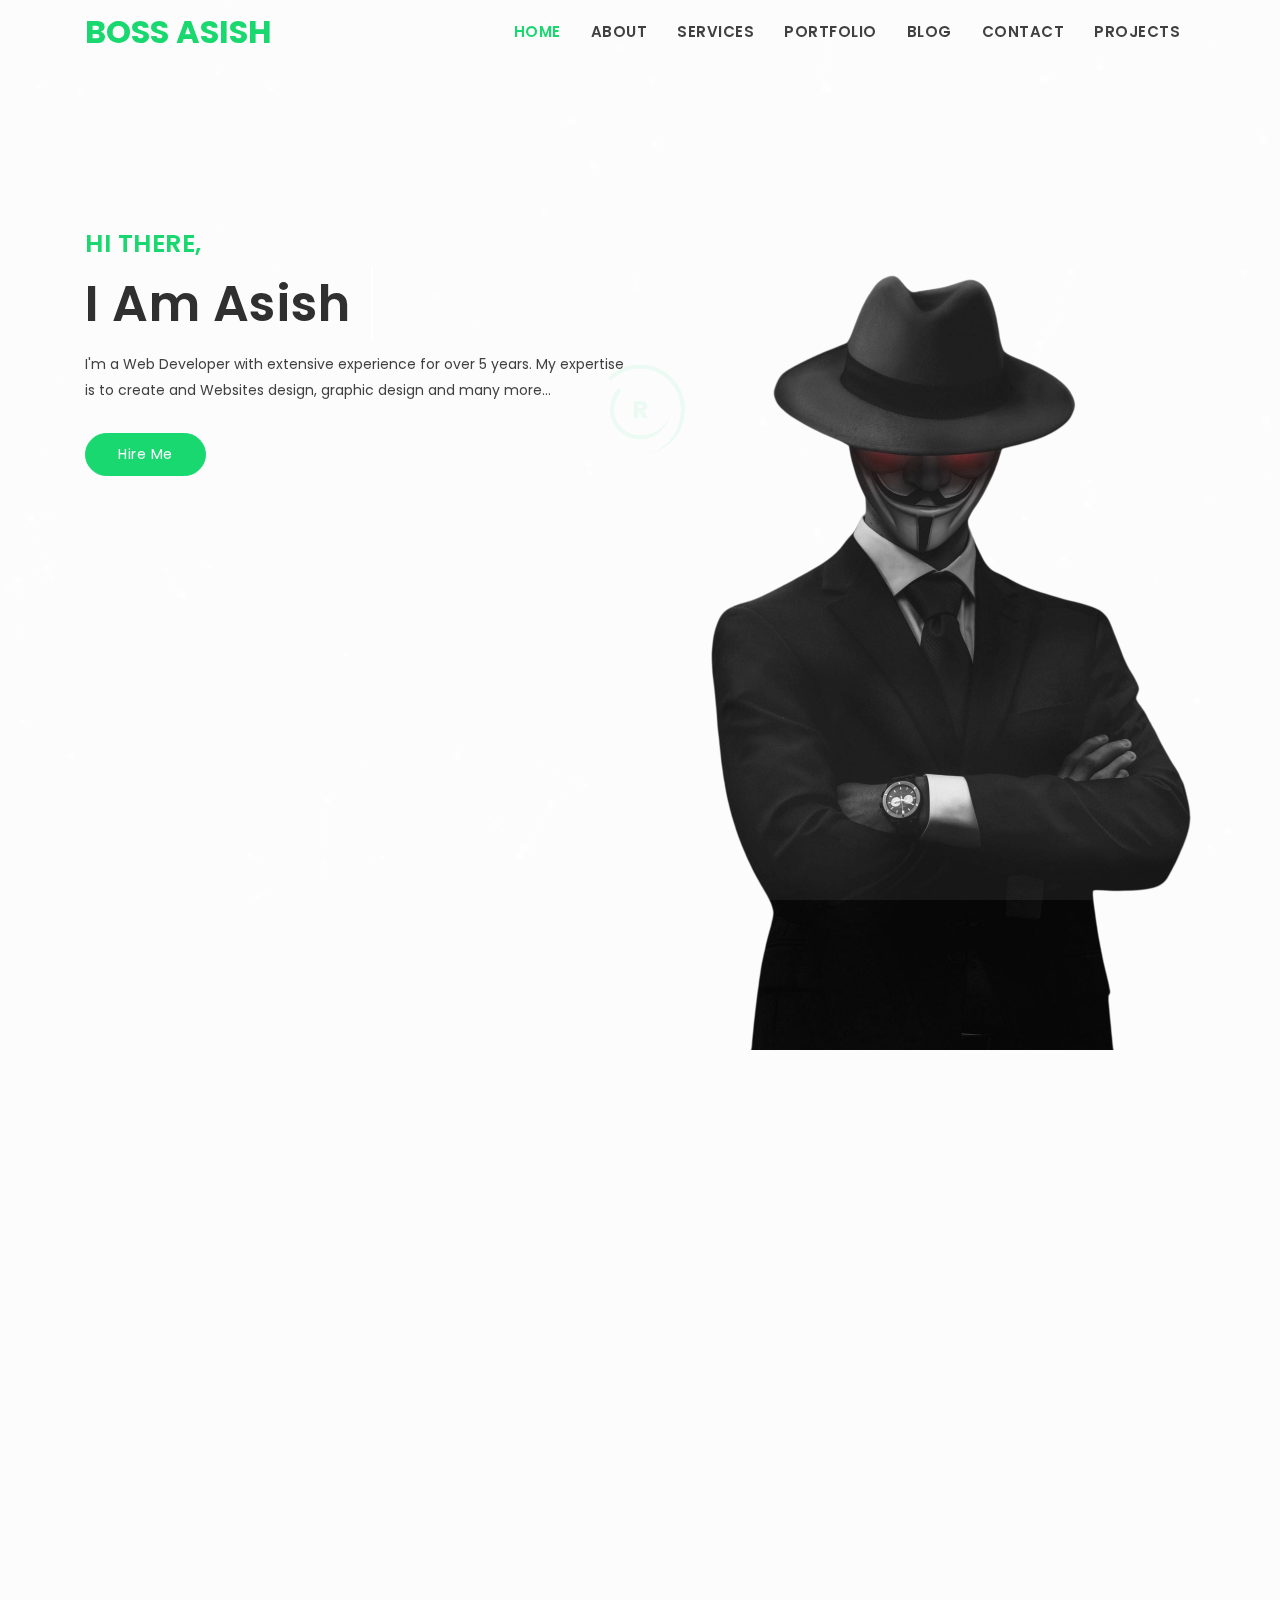
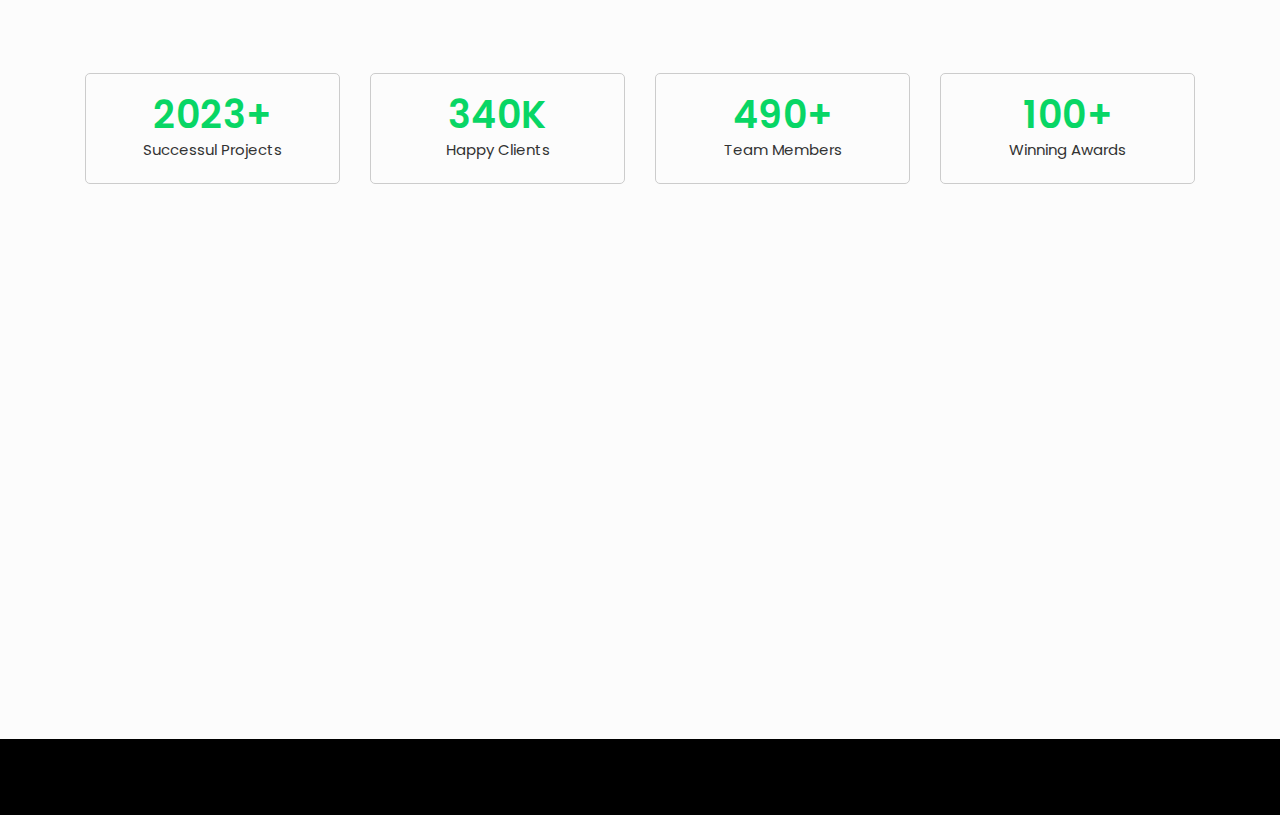
<file: website1/index.html>
<!DOCTYPE html>
<html lang="en">
	<head>
		<!-- Required meta tags -->
		<meta charset="utf-8">
		<meta name="viewport" content="width=device-width, initial-scale=1, shrink-to-fit=no">

		<title> Personal Portfolio </title>
		<link href="https://fonts.googleapis.com/css?family=Poppins:300i,400,400i,500,600,700,800" rel="stylesheet">
		<!-- Bootstrap CSS -->
		<link rel="stylesheet" type="text/css" href="assets/css/bootstrap.min.css" >	
		
		<!--Favicon for this site -->
		<link rel="icon" href="assets/img/favicon.jpg"/>		
		
		<!-- Fonts -->
		<link rel="stylesheet" type="text/css" href="assets/fonts/font-awesome.min.css">
		
		<!-- Icon -->
		<link rel="stylesheet" type="text/css" href="assets/fonts/simple-line-icons.css">
		
		<!-- Slicknav -->
		<link rel="stylesheet" type="text/css" href="assets/css/slicknav.css">
		
		<!-- Owl-carousel -->
		<link rel="stylesheet" type="text/css" href="assets/css/owl.carousel.min.css">
		<link rel="stylesheet" type="text/css" href="assets/css/owl.theme.default.min.css">
		
		<!-- Nivo Lightbox -->
		<link rel="stylesheet" type="text/css" href="assets/css/nivo-lightbox.css" >
		
		<!-- Text-animated -->
		<link rel="stylesheet" type="text/css" href="assets/css/animated-headline.css" >
		
		<!-- Normalize -->
		<link rel="stylesheet" type="text/css" href="assets/css/normalize.css">
		
		<!-- Animate -->
		<link rel="stylesheet" type="text/css" href="assets/css/animate.css">
		
		<!-- Main Style -->
		<link rel="stylesheet" type="text/css" href="assets/css/main.css">
		
		<!-- Responsive Style -->
		<link rel="stylesheet" type="text/css" href="assets/css/responsive.css">					
		<!-- HTML5 shim and Respond.js IE8 support of HTML5 elements and media queries -->
		<!-- WARNING: Respond.js doesn't work if you view the page via file:// -->
		<!--[if lt IE 9]>
		  <script src="https://oss.maxcdn.com/html5shiv/3.7.2/html5shiv.min.js"></script>
		  <script src="https://oss.maxcdn.com/respond/1.4.2/respond.min.js"></script>
		<![endif]-->
	</head>
  
	<body data-spy="scroll" data-offset="80">

		<!-- START PRELOADER -->
			<div class="preloader">
				<div class="loader">
					<div class="loader-outter"></div>
					<div class="loader-inner"></div>

					<span>R</span>
				</div>
			</div>
		<!-- END PRELOADER -->		
		
		<!-- START NAVBAR -->
			<nav class="navbar navbar-toggleable-sm fixed-top navbar-light bg-faded site-navigation">
				<div class="container">
					<a class="navbar-brand" href="index.html"><p>BOSS ASISH</p></a>          
				    <button class="navbar-toggler" type="button" data-toggle="collapse" data-target="#navbarCollapse" aria-controls="navbarCollapse" aria-expanded="false" aria-label="Toggle navigation">
						<span class="navbar-toggler-icon"></span>
				    </button>
				    <div class="collapse navbar-collapse justify-content-end" id="navbarCollapse">
						<ul class="navbar-nav">
						  <li class="nav-item"><a class="nav-link" href="#home">Home</a></li>
						  <li class="nav-item"><a class="nav-link" href="#about">About</a></li>
						  <li class="nav-item"><a class="nav-link" href="#services">Services</a></li>				
						  <li class="nav-item"><a class="nav-link" href="#portfolio">Portfolio</a></li>				  			
						  <li class="nav-item"><a class="nav-link" href="#blog">Blog</a></li>			
						  <li class="nav-item"><a class="nav-link" href="#contact">Contact</a></li>
						  <li class="nav-item"><a class="nav-link" href="#projects">Projects</a></li>
						</ul>
				    </div>
				</div>
			</nav>      
		<!-- END NAVBAR -->
		
		<!-- Hero Area Start -->
			<section id="home" class="gray_bg">
				<div id="particles-js"></div>
				<div class="container">
					<div class="row">
						<div class="col-lg-6 col-md-6">
							<div class="banner_content">
								<h3>Hi There,</h3>
								<h1 class="cd-headline clip">
									<span class="fw_600">I Am Asish</span>
									<span class="cd-words-wrapper">
										<b class="is-visible fw_600"></b>
										<b class="fw_600">Web Designer</b>
										<b class="fw_600">Web Developer</b>
										<b class="fw_600">Photographer</b>
									</span>
								</h1>
								<p>I'm a Web Developer with extensive experience for over 5 years. My expertise is to create and Websites design, graphic design and many more...</p>
								<a href="#" class="btn btn-secondary banner_btn">Hire Me</a>								
							</div>
						</div>
						<div class="col-lg-6 col-md-6">
							<div class="banner-images">
								<img src="assets/img/peakpx-removebg.png" alt=""/>
							</div>
						</div>
					</div>
				</div>
				
			</section>
		<!-- Hero Area End -->
		
		
	
		<!-- Services Section Start -->
			<section id="services" class="gray_bg services section-padding">
				<h2 class="section-title wow flipInX" data-wow-delay="0.4s">My <span>Services</span></h2>
				<div class="container">
					<div class="row">
						<!-- Services item -->
						<div class="col-lg-4 col-md-6 col-xs-12">
							<div class="services-item wow fadeInDown" data-wow-delay="0.3s">
								<div class="icon">
									<img src="assets/img/service/icon-responsive.svg" alt=""/>
								</div>
								<div class="services-content">
									<h3><a href="#">Web Design</a></h3>
									<p>Crafting visually appealing and user-friendly digital experiences tailored to your brand's needs.</p>
								</div>
							</div>
						</div>
					  <!-- Services item -->
						<div class="col-lg-4 col-md-6 col-xs-12">
							<div class="services-item wow fadeInDown" data-wow-delay="0.6s">
								<div class="icon">
									<img src="assets/img/service/icon-email.svg" alt=""/>
								</div>
								<div class="services-content">
									<h3><a href="#">Development</a></h3>
									<p>Building robust and scalable websites with cutting-edge technologies to enhance online presence.</p>
								</div>
							</div>
						</div>
						<!-- Services item -->
						<div class="col-lg-4 col-md-6 col-xs-12">
							<div class="services-item wow fadeInDown" data-wow-delay="0.9s">
								<div class="icon">
									<img src="assets/img/service/icon-lock.svg" alt=""/>
								</div>
								<div class="services-content">
									<h3><a href="#">Graphic Design</a></h3>
									<p>Transforming concepts into captivating visuals that communicate your message effectively.</p>
								</div>
							</div>
						</div>
						<!-- Services item -->
						<div class="col-lg-4 col-md-6 col-xs-12">
							<div class="services-item wow fadeInLeft" data-wow-delay="0.9s">
								<div class="icon">
									<img src="assets/img/service/icon-easy.svg" alt=""/>
								</div>
								<div class="services-content">
									<h3><a href="#">Responsive Design</a></h3>
									<p>Ensuring seamless user experience across all devices with adaptable and fluid website layouts.</p>
								</div>
							</div>
						</div>
						<!-- Services item -->
						<div class="col-lg-4 col-md-6 col-xs-12">
							<div class="services-item wow fadeInUp" data-wow-delay="0.9s">
								<div class="icon">
									<img src="assets/img/service/service-icon-bg.svg" alt=""/>
								</div>
								<div class="services-content">
									<h3><a href="#">Marketing</a></h3>
									<p> Implementing strategic digital marketing solutions to drive traffic, engagement, and conversions.</p>
								</div>
							</div>
						</div>
						<!-- Services item -->
						<div class="col-lg-4 col-md-6 col-xs-12">
							<div class="services-item wow fadeInRight" data-wow-delay="0.9s">
								<div class="icon">
									<img src="assets/img/service/icon-responsive.svg" alt=""/>
								</div>
								<div class="services-content">
									<h3><a href="#">Support</a></h3>
									<p>Providing reliable ongoing maintenance and support to keep your website running smoothly and securely.</p>
								</div>
							</div>
						</div>
					</div>
				</div>
			</section>
		<!-- Services Section End -->
		
<!-- START BLOG -->
<div id="blog" class="gray_bg blog-area section-padding">
	<h2 class="section-title wow flipInX" data-wow-delay="0.4s">My <span>Blog</span></h2>
	<div class="container">							
		<div class="row">
			<div class="col-lg-4 col-md-4 col-xs-12">
				<div class="single_blog wow fadeInLeft">
					<div class="blog-thumb">
						<div class="blog-image">
						   <a href="#"><img src="assets/img/b1.jpg" class="img-responsive" alt=""/></a>
						</div>
						<div class="blog-info">
							<a href="#"><h4>Latest Trend in Business</h4></a>
							<small><i class="fa fa-clock-o"></i>July 31, 2024</small>
							<span>| Design</span>											
							<p>"Crafting immersive digital experiences that amplify your brand's essence and resonate with your audience."</p>
							<a href="#" class="btn blog_btn btn-secondary">Read More</a>
						</div>
					</div>
				</div>
			</div>
			<div class="col-lg-4 col-md-4 col-xs-12">
				<div class="single_blog wow fadeInUp">
					<div class="blog-thumb">
						<div class="blog-image">
						   <a href="#"><img src="assets/img/b2.png" class="img-responsive" alt=""/></a>
						</div>
						<div class="blog-info">
							<a href="#"><h4>"Next-Gen Web Design"</h4></a>
							<small><i class="fa fa-clock-o"></i>July 31, 2024</small>
							<span>| Design</span>											
							<p>"Engineering robust digital solutions tailored to your specific needs, ensuring scalability and efficiency."</p>
							<a href="#" class="btn blog_btn btn-secondary">Read More</a>
						</div>
					</div>
				</div>
			</div>
			<div class="col-lg-4 col-md-4 col-xs-12">
				<div class="single_blog wow fadeInRight">
					<div class="blog-thumb">
						<div class="blog-image">
						   <a href="#"><img src="assets/img/b3.png" class="img-responsive" alt=""/></a>
						</div>
						<div class="blog-info">
							<a href="#"><h4>"Sleek Digital Experiences"</h4></a>
							<small><i class="fa fa-clock-o"></i>July 31, 2024</small>
							<span>| Design</span>											
							<p>"Transforming concepts into captivating visual stories that ignite curiosity and spark connections."</p>
							<a href="#" class="btn blog_btn btn-secondary">Read More</a>
						</div>
					</div>
				</div>
			</div>
		</div>
	</div><!--- END CONTAINER -->	
	<div class="container">							
		<div class="row">
			<div class="col-lg-4 col-md-4 col-xs-12">
				<div class="single_blog wow fadeInLeft">
					<div class="blog-thumb">
						<div class="blog-image">
						   <a href="#"><img src="assets/img/b4.png" class="img-responsive" alt=""/></a>
						</div>
						<div class="blog-info">
							<a href="#"><h4>"Responsive & Stylish Sites"</h4></a>
							<small><i class="fa fa-clock-o"></i>July 31, 2024</small>
							<span>| Design</span>											
							<p>"Crafting flexible and intuitive interfaces that seamlessly adapt to any screen size or device."</p>
							<a href="#" class="btn blog_btn btn-secondary">Read More</a>
						</div>
					</div>
				</div>
			</div>
			<div class="col-lg-4 col-md-4 col-xs-12">
				<div class="single_blog wow fadeInUp">
					<div class="blog-thumb">
						<div class="blog-image">
						   <a href="#"><img src="assets/img/b5.png" class="img-responsive" alt=""/></a>
						</div>
						<div class="blog-info">
							<a href="#"><h4>"User-Centric Design Approach"</h4></a>
							<small><i class="fa fa-clock-o"></i>July 31, 2024</small>
							<span>| Design</span>											
							<p>"Devising strategic digital campaigns to amplify your online presence and drive meaningful engagement."</p>
							<a href="#" class="btn blog_btn btn-secondary">Read More</a>
						</div>
					</div>
				</div>
			</div>
			<div class="col-lg-4 col-md-4 col-xs-12">
				<div class="single_blog wow fadeInRight">
					<div class="blog-thumb">
						<div class="blog-image">
						   <a href="#"><img src="assets/img/b6.jpg" class="img-responsive" alt=""/></a>
						</div>
						<div class="blog-info">
							<a href="#"><h4>"Innovative Web Aesthetics"</h4></a>
							<small><i class="fa fa-clock-o"></i>July 31, 2024</small>
							<span>| Design</span>											
							<p>"Offering dedicated assistance and proactive maintenance to safeguard your digital assets and ensure smooth operations."</p>
							<a href="#" class="btn blog_btn btn-secondary">Read More</a>
						</div>
					</div>
				</div>
			</div>
		</div>
	</div><!--- END CONTAINER -->	
</div>
<!-- END BLOG -->

		<!-- Funfacts Section Start -->
			<section class="gray_bg funfacts-area pb_80 ">
				<div class="container">
					<div class="row">
						<div class="col-lg-3 col-md-3">
							<div class="funfact">
								<i class="icofont-printer"></i>
								<h3><span class="counterUp">2023</span>+</h3>
								<p>Successul Projects</p>
							</div>
						</div>

						<div class="col-lg-3 col-md-3">
							<div class="funfact">
								<i class="icofont-users"></i>
								<h3><span class="counterUp">340</span>K</h3>
								<p>Happy Clients</p>
							</div>
						</div>

						<div class="col-lg-3 col-md-3">
							<div class="funfact">
								<i class="icofont-users-alt-5"></i>
								<h3><span class="counterUp">490</span>+</h3>
								<p>Team Members</p>
							</div>
						</div>

						<div class="col-lg-3 col-md-3">
							<div class="funfact">
								<i class="icofont-award"></i>
								<h3><span class="counterUp">100</span>+</h3>
								<p>Winning Awards</p>
							</div>
						</div>
					</div>
				</div>
			</section>
        <!-- Funfacts Section End -->
		
		
		
		<!-- Contact Section Start -->
			<section id="contact" class="gray_bg section-padding">      
				<div class="contact-form">
					<div class="container">
						<h2 class="section-title wow flipInX" data-wow-delay="0.4s">Contact <span>Us</span></h2>      
						<div class="row contact-form-area">   												
							<div class="col-md-6 col-lg-6 col-sm-12">
								<div class="contact_form wow fadeInLeft">
									<form action="contact.php" method="post" id="main_contact_form">
										<div class="contact_input_area">
											<div id="success_fail_info"></div>
											<div class="row">
												<!-- Form Group -->
												<div class="col-12">
													<div class="form-group">
														<input type="text" name="name" class="form-control" placeholder="Name" required="required">
													</div>
												</div>
												<!-- Form Group -->
												<div class="col-12 col-lg-6">
													<div class="form-group">
														<input type="email" name="email" class="form-control" placeholder="Email" required="required">
													</div>
												</div>
												<!-- Form Group -->
												<div class="col-12 col-lg-6">
													<div class="form-group">
														<input type="text" name="subject" class="form-control" placeholder="Subject" required="required">
													</div>
												</div>
												<!-- Form Group -->
												<div class="col-12">
													<div class="form-group">
														<textarea rows="6" name="message" class="form-control" placeholder="Your Message" required="required"></textarea>
													</div>
												</div>
												<!-- Button -->
												<div class="col-12 text-center">
													<button type="submit" value="Send message" name="submit" id="submitButton" class="btn btn-secondary ct_btn" title="Submit Your Message!">Send Message</button>
												</div>
											</div>
										</div>
									</form>
								</div>
							</div>
							<div class="col-md-6 col-lg-6 col-sm-12">
								<div class="footer-right-area wow fadeInRight">
									<h4>Contact Address</h4>
									<div class="footer-right-contact">
										<div class="single-contact">
											<div class="contact-icon">
											  <i class="fa fa-map-marker"></i>
											</div>
											<p>East London, England</p>
										</div>
										<div class="single-contact">
											<div class="contact-icon">
											  <i class="fa fa-envelope"></i>
											</div>
											<p><a href="#">@Example@gmail.com</a></p>
											<p><a href="#">@Example@gmail.com</a></p>
										</div>
										<div class="single-contact">
											<div class="contact-icon">
											  <i class="fa fa-phone"></i>
											</div>
											<p><a href="#">+ (00) 125 456 789</a></p>
											<p><a href="#">+ (00) 125 344 789</a></p>
										</div>
									</div>								
								</div>	
							</div>
						</div>
					</div>
				</div>   
			</section>
		<!-- Contact Section End -->

		<!-- Footer Section Start -->
			<footer class="footer-area">
				<div class="container">
					<div class="row">
						<div class="col-lg-12">
							<div class="footer-text text-center wow fadeInDown" data-wow-delay="0.3s">
								<p>Copyright © 2024 Boss Asish  | All Rights Reserved</p>
							</div>
						</div>
					</div>
				</div>
			</footer>
		<!-- Footer Section End -->

		<!-- Go to Top Link -->
		<a href="#" class="back-to-top">
			<i class="fa fa-arrow-up"></i>
		</a>

		<!-- jQuery first, then Popper.js, then Bootstrap JS -->
		<script src="assets/js/jquery-min.js"></script>
		<script src="assets/js/popper.min.js"></script>
		<script src="assets/js/bootstrap.min.js"></script>
		<script src="assets/js/modernizr-2.8.3.min.js"></script>
		<script src="assets/js/particles.min.js"></script>
		<script src="assets/js/app.js"></script>
		<script src="assets/js/jquery.nav.js"></script>
		<script src="assets/js/smooth-scroll.js"></script>
		<script src="assets/js/owl.carousel.min.js"></script>
		<script src="assets/js/jquery.mixitup.js"></script>
		<script src="assets/js/animated-headline.js"></script>
		<script src="assets/js/jquery.counterup.min.js"></script>
		<script src="assets/js/waypoints.min.js"></script>
		<script src="assets/js/wow.js"></script>
		<script src="assets/js/jquery.easing.min.js"></script>  
		<script src="assets/js/nivo-lightbox.js"></script>
		<script src="assets/js/form-contact.js"></script>
		<script src="assets/js/main.js"></script>
		
	</body>
</html>
</file>
<file: website1/assets/fonts/simple-line-icons.css>
@font-face {
	font-family: 'Simple-Line-Icons';
	src:url('../fonts/line-icons/Simple-Line-Icons.eot');
	src:url('../fonts/line-icons/Simple-Line-Icons.eot?#iefix') format('embedded-opentype'),
		url('../fonts/line-icons/Simple-Line-Icons.woff') format('woff'),
		url('../fonts/line-icons/Simple-Line-Icons.ttf') format('truetype'),
		url('../fonts/line-icons/Simple-Line-Icons.svg#Simple-Line-Icons') format('svg');
		font-weight: normal;
		font-style: normal;
}
/*
 Use the following CSS code if you want to have a class per icon.
 Instead of a list of all class selectors, you can use the generic [class*="icon-"] selector, but it's slower:
*/
.icon-user,
.icon-people,
.icon-user-female,
.icon-user-follow,
.icon-user-following,
.icon-user-unfollow,
.icon-login,
.icon-logout,
.icon-emotsmile,
.icon-phone,
.icon-call-end,
.icon-call-in,
.icon-call-out,
.icon-map,
.icon-location-pin,
.icon-direction,
.icon-directions,
.icon-compass,
.icon-layers,
.icon-menu,
.icon-list,
.icon-options-vertical,
.icon-options,
.icon-arrow-down,
.icon-arrow-left,
.icon-arrow-right,
.icon-arrow-up,
.icon-arrow-up-circle,
.icon-arrow-left-circle,
.icon-arrow-right-circle,
.icon-arrow-down-circle,
.icon-check,
.icon-clock,
.icon-plus,
.icon-minus,
.icon-close,
.icon-event,
.icon-exclamation,
.icon-organization,
.icon-trophy,
.icon-screen-smartphone,
.icon-screen-desktop,
.icon-plane,
.icon-notebook,
.icon-mustache,
.icon-mouse,
.icon-magnet,
.icon-energy,
.icon-disc,
.icon-cursor,
.icon-cursor-move,
.icon-crop,
.icon-chemistry,
.icon-speedometer,
.icon-shield,
.icon-screen-tablet,
.icon-magic-wand,
.icon-hourglass,
.icon-graduation,
.icon-ghost,
.icon-game-controller,
.icon-fire,
.icon-eyeglass,
.icon-envelope-open,
.icon-envelope-letter,
.icon-bell,
.icon-badge,
.icon-anchor,
.icon-wallet,
.icon-vector,
.icon-speech,
.icon-puzzle,
.icon-printer,
.icon-present,
.icon-playlist,
.icon-pin,
.icon-picture,
.icon-handbag,
.icon-globe-alt,
.icon-globe,
.icon-folder-alt,
.icon-folder,
.icon-film,
.icon-feed,
.icon-drop,
.icon-drawer,
.icon-docs,
.icon-doc,
.icon-diamond,
.icon-cup,
.icon-calculator,
.icon-bubbles,
.icon-briefcase,
.icon-book-open,
.icon-basket-loaded,
.icon-basket,
.icon-bag,
.icon-action-undo,
.icon-action-redo,
.icon-wrench,
.icon-umbrella,
.icon-trash,
.icon-tag,
.icon-support,
.icon-frame,
.icon-size-fullscreen,
.icon-size-actual,
.icon-shuffle,
.icon-share-alt,
.icon-share,
.icon-rocket,
.icon-question,
.icon-pie-chart,
.icon-pencil,
.icon-note,
.icon-loop,
.icon-home,
.icon-grid,
.icon-graph,
.icon-microphone,
.icon-music-tone-alt,
.icon-music-tone,
.icon-earphones-alt,
.icon-earphones,
.icon-equalizer,
.icon-like,
.icon-dislike,
.icon-control-start,
.icon-control-rewind,
.icon-control-play,
.icon-control-pause,
.icon-control-forward,
.icon-control-end,
.icon-volume-1,
.icon-volume-2,
.icon-volume-off,
.icon-calendar,
.icon-bulb,
.icon-chart,
.icon-ban,
.icon-bubble,
.icon-camrecorder,
.icon-camera,
.icon-cloud-download,
.icon-cloud-upload,
.icon-envelope,
.icon-eye,
.icon-flag,
.icon-heart,
.icon-info,
.icon-key,
.icon-link,
.icon-lock,
.icon-lock-open,
.icon-magnifier,
.icon-magnifier-add,
.icon-magnifier-remove,
.icon-paper-clip,
.icon-paper-plane,
.icon-power,
.icon-refresh,
.icon-reload,
.icon-settings,
.icon-star,
.icon-symbol-female,
.icon-symbol-male,
.icon-target,
.icon-credit-card,
.icon-paypal,
.icon-social-tumblr,
.icon-social-twitter,
.icon-social-facebook,
.icon-social-instagram,
.icon-social-linkedin,
.icon-social-pinterest,
.icon-social-github,
.icon-social-google,
.icon-social-reddit,
.icon-social-skype,
.icon-social-dribbble,
.icon-social-behance,
.icon-social-foursqare,
.icon-social-soundcloud,
.icon-social-spotify,
.icon-social-stumbleupon,
.icon-social-youtube,
.icon-social-dropbox,
.icon-social-vkontakte,
.icon-social-steam {
  font-family: 'simple-line-icons';
  speak: none;
  font-style: normal;
  font-weight: normal;
  font-variant: normal;
  text-transform: none;
  line-height: 1;
  /* Better Font Rendering =========== */
  -webkit-font-smoothing: antialiased;
  -moz-osx-font-smoothing: grayscale;
}
.icon-user:before {
  content: "\e005";
}
.icon-people:before {
  content: "\e001";
}
.icon-user-female:before {
  content: "\e000";
}
.icon-user-follow:before {
  content: "\e002";
}
.icon-user-following:before {
  content: "\e003";
}
.icon-user-unfollow:before {
  content: "\e004";
}
.icon-login:before {
  content: "\e066";
}
.icon-logout:before {
  content: "\e065";
}
.icon-emotsmile:before {
  content: "\e021";
}
.icon-phone:before {
  content: "\e600";
}
.icon-call-end:before {
  content: "\e048";
}
.icon-call-in:before {
  content: "\e047";
}
.icon-call-out:before {
  content: "\e046";
}
.icon-map:before {
  content: "\e033";
}
.icon-location-pin:before {
  content: "\e096";
}
.icon-direction:before {
  content: "\e042";
}
.icon-directions:before {
  content: "\e041";
}
.icon-compass:before {
  content: "\e045";
}
.icon-layers:before {
  content: "\e034";
}
.icon-menu:before {
  content: "\e601";
}
.icon-list:before {
  content: "\e067";
}
.icon-options-vertical:before {
  content: "\e602";
}
.icon-options:before {
  content: "\e603";
}
.icon-arrow-down:before {
  content: "\e604";
}
.icon-arrow-left:before {
  content: "\e605";
}
.icon-arrow-right:before {
  content: "\e606";
}
.icon-arrow-up:before {
  content: "\e607";
}
.icon-arrow-up-circle:before {
  content: "\e078";
}
.icon-arrow-left-circle:before {
  content: "\e07a";
}
.icon-arrow-right-circle:before {
  content: "\e079";
}
.icon-arrow-down-circle:before {
  content: "\e07b";
}
.icon-check:before {
  content: "\e080";
}
.icon-clock:before {
  content: "\e081";
}
.icon-plus:before {
  content: "\e095";
}
.icon-minus:before {
  content: "\e615";
}
.icon-close:before {
  content: "\e082";
}
.icon-event:before {
  content: "\e619";
}
.icon-exclamation:before {
  content: "\e617";
}
.icon-organization:before {
  content: "\e616";
}
.icon-trophy:before {
  content: "\e006";
}
.icon-screen-smartphone:before {
  content: "\e010";
}
.icon-screen-desktop:before {
  content: "\e011";
}
.icon-plane:before {
  content: "\e012";
}
.icon-notebook:before {
  content: "\e013";
}
.icon-mustache:before {
  content: "\e014";
}
.icon-mouse:before {
  content: "\e015";
}
.icon-magnet:before {
  content: "\e016";
}
.icon-energy:before {
  content: "\e020";
}
.icon-disc:before {
  content: "\e022";
}
.icon-cursor:before {
  content: "\e06e";
}
.icon-cursor-move:before {
  content: "\e023";
}
.icon-crop:before {
  content: "\e024";
}
.icon-chemistry:before {
  content: "\e026";
}
.icon-speedometer:before {
  content: "\e007";
}
.icon-shield:before {
  content: "\e00e";
}
.icon-screen-tablet:before {
  content: "\e00f";
}
.icon-magic-wand:before {
  content: "\e017";
}
.icon-hourglass:before {
  content: "\e018";
}
.icon-graduation:before {
  content: "\e019";
}
.icon-ghost:before {
  content: "\e01a";
}
.icon-game-controller:before {
  content: "\e01b";
}
.icon-fire:before {
  content: "\e01c";
}
.icon-eyeglass:before {
  content: "\e01d";
}
.icon-envelope-open:before {
  content: "\e01e";
}
.icon-envelope-letter:before {
  content: "\e01f";
}
.icon-bell:before {
  content: "\e027";
}
.icon-badge:before {
  content: "\e028";
}
.icon-anchor:before {
  content: "\e029";
}
.icon-wallet:before {
  content: "\e02a";
}
.icon-vector:before {
  content: "\e02b";
}
.icon-speech:before {
  content: "\e02c";
}
.icon-puzzle:before {
  content: "\e02d";
}
.icon-printer:before {
  content: "\e02e";
}
.icon-present:before {
  content: "\e02f";
}
.icon-playlist:before {
  content: "\e030";
}
.icon-pin:before {
  content: "\e031";
}
.icon-picture:before {
  content: "\e032";
}
.icon-handbag:before {
  content: "\e035";
}
.icon-globe-alt:before {
  content: "\e036";
}
.icon-globe:before {
  content: "\e037";
}
.icon-folder-alt:before {
  content: "\e039";
}
.icon-folder:before {
  content: "\e089";
}
.icon-film:before {
  content: "\e03a";
}
.icon-feed:before {
  content: "\e03b";
}
.icon-drop:before {
  content: "\e03e";
}
.icon-drawer:before {
  content: "\e03f";
}
.icon-docs:before {
  content: "\e040";
}
.icon-doc:before {
  content: "\e085";
}
.icon-diamond:before {
  content: "\e043";
}
.icon-cup:before {
  content: "\e044";
}
.icon-calculator:before {
  content: "\e049";
}
.icon-bubbles:before {
  content: "\e04a";
}
.icon-briefcase:before {
  content: "\e04b";
}
.icon-book-open:before {
  content: "\e04c";
}
.icon-basket-loaded:before {
  content: "\e04d";
}
.icon-basket:before {
  content: "\e04e";
}
.icon-bag:before {
  content: "\e04f";
}
.icon-action-undo:before {
  content: "\e050";
}
.icon-action-redo:before {
  content: "\e051";
}
.icon-wrench:before {
  content: "\e052";
}
.icon-umbrella:before {
  content: "\e053";
}
.icon-trash:before {
  content: "\e054";
}
.icon-tag:before {
  content: "\e055";
}
.icon-support:before {
  content: "\e056";
}
.icon-frame:before {
  content: "\e038";
}
.icon-size-fullscreen:before {
  content: "\e057";
}
.icon-size-actual:before {
  content: "\e058";
}
.icon-shuffle:before {
  content: "\e059";
}
.icon-share-alt:before {
  content: "\e05a";
}
.icon-share:before {
  content: "\e05b";
}
.icon-rocket:before {
  content: "\e05c";
}
.icon-question:before {
  content: "\e05d";
}
.icon-pie-chart:before {
  content: "\e05e";
}
.icon-pencil:before {
  content: "\e05f";
}
.icon-note:before {
  content: "\e060";
}
.icon-loop:before {
  content: "\e064";
}
.icon-home:before {
  content: "\e069";
}
.icon-grid:before {
  content: "\e06a";
}
.icon-graph:before {
  content: "\e06b";
}
.icon-microphone:before {
  content: "\e063";
}
.icon-music-tone-alt:before {
  content: "\e061";
}
.icon-music-tone:before {
  content: "\e062";
}
.icon-earphones-alt:before {
  content: "\e03c";
}
.icon-earphones:before {
  content: "\e03d";
}
.icon-equalizer:before {
  content: "\e06c";
}
.icon-like:before {
  content: "\e068";
}
.icon-dislike:before {
  content: "\e06d";
}
.icon-control-start:before {
  content: "\e06f";
}
.icon-control-rewind:before {
  content: "\e070";
}
.icon-control-play:before {
  content: "\e071";
}
.icon-control-pause:before {
  content: "\e072";
}
.icon-control-forward:before {
  content: "\e073";
}
.icon-control-end:before {
  content: "\e074";
}
.icon-volume-1:before {
  content: "\e09f";
}
.icon-volume-2:before {
  content: "\e0a0";
}
.icon-volume-off:before {
  content: "\e0a1";
}
.icon-calendar:before {
  content: "\e075";
}
.icon-bulb:before {
  content: "\e076";
}
.icon-chart:before {
  content: "\e077";
}
.icon-ban:before {
  content: "\e07c";
}
.icon-bubble:before {
  content: "\e07d";
}
.icon-camrecorder:before {
  content: "\e07e";
}
.icon-camera:before {
  content: "\e07f";
}
.icon-cloud-download:before {
  content: "\e083";
}
.icon-cloud-upload:before {
  content: "\e084";
}
.icon-envelope:before {
  content: "\e086";
}
.icon-eye:before {
  content: "\e087";
}
.icon-flag:before {
  content: "\e088";
}
.icon-heart:before {
  content: "\e08a";
}
.icon-info:before {
  content: "\e08b";
}
.icon-key:before {
  content: "\e08c";
}
.icon-link:before {
  content: "\e08d";
}
.icon-lock:before {
  content: "\e08e";
}
.icon-lock-open:before {
  content: "\e08f";
}
.icon-magnifier:before {
  content: "\e090";
}
.icon-magnifier-add:before {
  content: "\e091";
}
.icon-magnifier-remove:before {
  content: "\e092";
}
.icon-paper-clip:before {
  content: "\e093";
}
.icon-paper-plane:before {
  content: "\e094";
}
.icon-power:before {
  content: "\e097";
}
.icon-refresh:before {
  content: "\e098";
}
.icon-reload:before {
  content: "\e099";
}
.icon-settings:before {
  content: "\e09a";
}
.icon-star:before {
  content: "\e09b";
}
.icon-symbol-female:before {
  content: "\e09c";
}
.icon-symbol-male:before {
  content: "\e09d";
}
.icon-target:before {
  content: "\e09e";
}
.icon-credit-card:before {
  content: "\e025";
}
.icon-paypal:before {
  content: "\e608";
}
.icon-social-tumblr:before {
  content: "\e00a";
}
.icon-social-twitter:before {
  content: "\e009";
}
.icon-social-facebook:before {
  content: "\e00b";
}
.icon-social-instagram:before {
  content: "\e609";
}
.icon-social-linkedin:before {
  content: "\e60a";
}
.icon-social-pinterest:before {
  content: "\e60b";
}
.icon-social-github:before {
  content: "\e60c";
}
.icon-social-google:before {
  content: "\e60d";
}
.icon-social-reddit:before {
  content: "\e60e";
}
.icon-social-skype:before {
  content: "\e60f";
}
.icon-social-dribbble:before {
  content: "\e00d";
}
.icon-social-behance:before {
  content: "\e610";
}
.icon-social-foursqare:before {
  content: "\e611";
}
.icon-social-soundcloud:before {
  content: "\e612";
}
.icon-social-spotify:before {
  content: "\e613";
}
.icon-social-stumbleupon:before {
  content: "\e614";
}
.icon-social-youtube:before {
  content: "\e008";
}
.icon-social-dropbox:before {
  content: "\e00c";
}
.icon-social-vkontakte:before {
  content: "\e618";
}
.icon-social-steam:before {
  content: "\e620";
}
</file>
<file: website1/assets/css/main.css>
/***************************************
========================================

	Author Name   : Themeplaza
	This is HTML5 template
	Template Name : Roton Personal Portfolio Template
	Version: 1.0
	
****************************************
=======================================/


/* ----------------------------------------------------------------

 ==> Table Of Content

	01. Default
	02. Header
	03. Banner
	04. About
	05. Service
	06. Portfolio 
	07. Resume
	08. Testimonial
	09. Blog
	10. Contact
	11. Footer
 

---------------------------------------------------------------- */
/* ==========================================================================
01. Start Default CSS Area
========================================================================== */
html{
	overflow-x: hidden;
}
body{
	font-family: 'Poppins', sans-serif;
    font-size: 15px;
    line-height: 26px;
    font-weight: 400;
    letter-spacing: 0.5px;
    color: #333333;
    overflow-x: hidden;
}
h1,
h2,
h3,
h4,
h5,
h6{
	color: #333333;
	font-weight: 600;
}
.fw_300{
	font-weight: 300;
}
.fw_600{
	font-weight: 600;
}
a{
	-webkit-transition: all 0.2s linear;
	-moz-transition: all 0.2s linear;
	-o-transition: all 0.2s linear;
	transition: all 0.2s linear;
}
a:hover{
	text-decoration: none;
}
a a:focus{
	outline: none;
}
img{
    max-width: 100%;
	height: auto;
}
p{
	font-weight: 400;
	font-family: 'Poppins', sans-serif;
    margin: 0;
    font-size: 15px;
    color: #333333;
    letter-spacing: 0;
}
ul, ol{
	list-style: outside none none;
	margin: 0;
	padding: 0;
}
ul li, ol li{
	list-style: none;
}
.gray_bg{
	background: #fcfcfc;
}
.dark_bg{
	background: #000;
}
/*START PRELOADER DESIGN*/
.preloader {
  position: fixed;
  left: 0;
  width: 0;
  height: 100%;
  width: 100%;
  text-align: center;
  z-index: 9999999;
  background-color: transparent;
  -webkit-transition: .9s;
  transition: .9s;
}

.preloader .loader {
  -webkit-transition: 0.5s;
  transition: 0.5s;
  position: absolute;
  width: 90px;
  height: 90px;
  border-radius: 50%;
  display: inline-block;
  left: 0;
  right: 0;
  margin: 0 auto;
  top: 45%;
  -webkit-transform: translateY(-45%);
          transform: translateY(-45%);
}

.preloader .loader .loader-outter {
  position: absolute;
  border: 4px solid #08d665;
  border-left-color: transparent;
  border-bottom: 0;
  width: 100%;
  height: 100%;
  border-radius: 50%;
  -webkit-animation: loader-outter 1s cubic-bezier(0.42, 0.61, 0.58, 0.41) infinite;
          animation: loader-outter 1s cubic-bezier(0.42, 0.61, 0.58, 0.41) infinite;
}

.preloader .loader .loader-inner {
  position: absolute;
  border: 4px solid #08d665;
  border-radius: 50%;
  width: 60px;
  height: 60px;
  left: calc(50% - 30px);
  top: calc(50% - 30px);
  border-right: 0;
  border-top-color: transparent;
  -webkit-animation: loader-inner 1s cubic-bezier(0.42, 0.61, 0.58, 0.41) infinite;
          animation: loader-inner 1s cubic-bezier(0.42, 0.61, 0.58, 0.41) infinite;
}

.preloader .loader span {
  display: inline-block;
  position: absolute;
  left: 0;
  right: 0;
  margin: 0 auto;
  top: 50%;
  -webkit-transform: translateY(-50%);
          transform: translateY(-50%);
  color: #08d665;
  font-size: 25px;
  font-weight: 700;
}

.preloader::before, .preloader::after {
  content: '';
  position: absolute;
  left: 0;
  top: 0;
  width: 60%;
  height: 100%;
  z-index: -1;
  background: #fff;
  -webkit-transition: .9s;
  transition: .9s;
}

.preloader::after {
  left: auto;
  right: 0;
}

.preloader.preloader-deactivate {
  visibility: hidden;
}

.preloader.preloader-deactivate::after, .preloader.preloader-deactivate::before {
  width: 0;
}

.preloader.preloader-deactivate .loader {
  opacity: 0;
  visibility: hidden;
}

@-webkit-keyframes loader-outter {
  0% {
    -webkit-transform: rotate(0deg);
            transform: rotate(0deg);
  }
  100% {
    -webkit-transform: rotate(360deg);
            transform: rotate(360deg);
  }
}

@keyframes loader-outter {
  0% {
    -webkit-transform: rotate(0deg);
            transform: rotate(0deg);
  }
  100% {
    -webkit-transform: rotate(360deg);
            transform: rotate(360deg);
  }
}

@-webkit-keyframes loader-inner {
  0% {
    -webkit-transform: rotate(0deg);
            transform: rotate(0deg);
  }
  100% {
    -webkit-transform: rotate(-360deg);
            transform: rotate(-360deg);
  }
}

@keyframes loader-inner {
  0% {
    -webkit-transform: rotate(0deg);
            transform: rotate(0deg);
  }
  100% {
    -webkit-transform: rotate(-360deg);
            transform: rotate(-360deg);
  }
}
/* END PRELOADER DESIGN*/

.hero-heading{
	font-size: 48px;
	font-weight: 700;
	color: #fff;
	text-transform: capitalize;
	line-height: 70px;
	letter-spacing: 0.1rem;
}
.hero-sub-heading{
	font-size: 20px;
	font-weight: 400;
	color: #e6e6e6;
	line-height: 45px;
	letter-spacing: 0.1rem;
}
.section-titile-bg{
	display: inline;
	font-size: 115px;
	font-weight: 700;
	height: 100%;
	left: -173px;
	opacity: 0.1;
	position: absolute;
	top: -14px;
	width: 100%;
	text-align: center;
}
.section-title-header p{
	text-align: center;
	font-weight: 400;
	line-height: 26px;
	padding-bottom: 36px;
}
.section-title{
    color: #222;
	text-transform: uppercase;
    font-size: 40px;
    text-align: center;
    letter-spacing: 0.4px;
    line-height: 1;
    margin-bottom: 60px;
    font-weight: 600;
}
.dark_bg .section-title{
	color: #fff;
}
.section-title span{
	color: #08d665;
}
.btn{
    font-size: 14px;
    padding: 10px 22px;
    border-radius: 0px;
    cursor: pointer;
    font-weight: 400;
    color: #fff;
    border-radius: 30px;
    text-transform: capitalize;
    -webkit-transition: all 0.2s linear;
    -moz-transition: all 0.2s linear;
    -o-transition: all 0.2s linear;
    transition: all 0.2s linear;
    display: inline-block;
}
.btn:focus,
.btn:active{
	box-shadow: none;
	outline: none;
	color: #fff;
}
.btn-common{
	font-size: 14px;
    padding: 10px 30px;
    border-radius: 0px;
    cursor: pointer;
    font-weight: 400;
    color: #fff;
    border-radius: 30px;
    text-transform: uppercase;
    -webkit-transition: all 0.2s linear;
    -moz-transition: all 0.2s linear;
    -o-transition: all 0.2s linear;
    transition: all 0.2s linear;
    display: inline-block;
	background-color: #08d665;
	position: relative;
	z-index: 1;
}
button:focus{
	outline: none !important;
}
.btn.btn-secondary{
    background: #08d665;
    border-color: #08d665;
    color: #fff;
}
.btn.btn-secondary:hover{
    box-shadow: 1px 5px 12px rgba(0,0,0, 0.15);
}
.btn-secondary.banner_btn{
    background: #08d665;
    border-color: #08d665;
	color: #fff;
    text-transform: capitalize;
    margin-top: 30px;
	padding: 12px 32px;
}
/* ScrollToTop */

a.back-to-top{
	display: none;
	position: fixed;
	bottom: 18px;
	right: 15px;
	text-decoration: none;
}
a.back-to-top i{
	display: block;
	font-size: 18px;
	width: 40px;
	height: 40px;
	line-height: 40px;
	color: #fff;
	background: #08d665;
	border-radius: 20px;
	text-align: center;
	transition: all 0.2s ease-in-out;
	-moz-transition: all 0.2s ease-in-out;
	-webkit-transition: all 0.2s ease-in-out;
	-o-transition: all 0.2s ease-in-out;
	box-shadow: 0 0 4px rgba(0, 0, 0, 0.14), 0 4px 8px rgba(0, 0, 0, 0.28);
}
a.back-to-top:hover, a.back-to-top:focus{
	text-decoration: none;
}
#loader{
	position: fixed;
	background: #fff;
	top: 0;
	left: 0;
	width: 100%;
	height: 100%;
	z-index: 9999999999;
}
.square-spin{
	position: absolute;
	top: 50%;
	left: 50%;
	margin-left: -40px;
	margin-top: -40px;
}
.square-spin img{
	max-width: 64px;
}
/* Section-padding */
.section-padding {
    padding: 80px 0;
}
/* ==========================================================================
01. End Default CSS Area
========================================================================== */


/* ==========================================================================
02. Start Header Area
========================================================================== */
.navbar{
    padding: 15px 0;
}
.navbar-brand p{
    font-size: 32px;
	text-transform: uppercase;
    color: #08d665;
    font-weight: 700;
}
.bg-faded{
	background-color: transparent;
	transition: all 0.3s ease 0s;
}
@media only screen and (max-width:768px){ 
	.bg-faded {
		background: #fff;
		animation: fadeInDown 1s both 0.2s;
	}
}
.navbar-light .navbar-nav .nav-link{
    color: #333333;
	text-transform: uppercase;
	font-weight: 600;
    font-size: 15px;
    padding: 0 15px;
}
.dark_bg_menu .navbar-nav .nav-link{
	color: #fff;
}
@media only screen and (max-width:768px){ 
.navbar-light .navbar-nav .nav-link {color: #333;}
}
@media only screen and (max-width:480px) { 
.navbar-light .navbar-nav .nav-link {padding: 8px 0px;}
}
.navbar-light .navbar-nav .nav-link:focus,
.navbar-light .navbar-nav .nav-link:hover{
	color: #08d665 !important;
}
.navbar-light .navbar-nav .active > .nav-link,
.navbar-light .navbar-nav .nav-link.active,
.navbar-light .navbar-nav .nav-link.open,
.navbar-light .navbar-nav .open > .nav-link{
	color: #08d665  !important;
}
.navbar-light .navbar-toggler{
	border-color: #fff;
	border-radius: 0px;
}
.navbar-light .navbar-toggler{
	float: right;
	margin: 14px;
	cursor: pointer;
    background-color: #08d665;
	border-color: #08d665;
	border-radius: 0;
}
.navbar-light .navbar-toggler-icon{
	background-image: url("data:image/svg+xml;charset=utf8,%3Csvg viewBox=\'0 0 32 32\' xmlns=\'http://www.w3.org/2000/svg\'%3E%3Cpath stroke=\'rgba(0, 0, 0, 0.5)\' stroke-width=\'2\' stroke-linecap=\'round\' stroke-miterlimit=\'10\' d=\'M4 8h24M4 16h24M4 24h24\'/%3E%3C/svg%3E");
}
.navbar-light .navbar-toggler i{
	color: #333!important;
}
.site-navigation{
    border-radius: 0px;
}
@media only screen and (max-width:480px){ 
	.collapse.show{
		display: block;
		padding: 0!important;
	}
}
.navbar-fixed{
    z-index: 99999;
    position: fixed;
    width: 100%;
	padding:20px 0;
    top: 0;
    -webkit-animation: fadeInDown 800ms;
    animation: fadeInDown 800ms;
    -webkit-backface-visibility: hidden;
    border-radius: 0px;
    background-color: #E0E5EC;
	box-shadow:0 10px 40px rgba(0, 0, 0, 0.05);
}
.dark_bg_menu{
	z-index: 99999;
    position: fixed;
    width: 100%;
	padding:20px 0;
    top: 0;
    -webkit-animation: fadeInDown 800ms;
    animation: fadeInDown 800ms;
    -webkit-backface-visibility: hidden;
    border-radius: 0px;
    background-color: #000;
	box-shadow:0 10px 40px rgba(0, 0, 0, 0.05);
}
@media only screen and (max-width:768px){ 
	.navbar-fixed {background:#fff;}
	.navbar-fixed.navbar-light .navbar-nav .nav-link{color:#333;}
}
.navbar-fixed.navbar-light .navbar-nav .nav-link{color:#333333;}
.navbar-fixed.dark_bg_menu .navbar-nav .nav-link{color:#fff;}
@media only screen and (max-width:768px){ 
.navbar-fixed.navbar-light .navbar-nav .nav-link{color:#333;}
}
/* ==========================================================================
02. End Header Area
========================================================================== */


/* ==========================================================================
03. Start Banner Area
========================================================================== */
#particles-js{
    position: absolute;
    width: 100%;
    height: 100%;
	top: 0;
}
.banner_content{
	margin-top: 230px;
}
.banner_content strong{
    font-size: 30px;
	color: #222;
}
.banner_content h1{
	font-weight: 600;
    color: #222;
    font-size: 50px;
    margin: 5px 0 10px;
	text-transform: capitalize;
}
.dark_bg .banner_content h1{
	color: #fff;
}
.banner_content h3{
	color: #08d665;
	text-transform: uppercase;
	font-size: 25px;
}
.banner_content h1 span .fw_600{
	font-weight: 600;
}
.cd-headline.clip .cd-words-wrapper::after{
    content: '';
    position: absolute;
    top: 0;
    right: 0;
    width: 2px;
    height: 100%;
    background-color: #fff;
}
.banner_content p{
    color: #333333;
	font-size: 14px;
    padding-bottom: 0;
    max-width: 100%;
}
.dark_bg .banner_content p{
	color: #fff;
}
.banner-images img{
	margin-top: 90px;
}
/* ==========================================================================
03. End Banner Area
========================================================================== */


/* ==========================================================================
04. Start About Area
========================================================================== */
.about-content{
	margin-top: 15px;
}
.about-image img{
    border-radius: 0px;
	border: 10px solid #08d665;
	padding: 8px 8px 8px 8px;
    margin-top: 25px;
    box-shadow: 0px 0px 30px rgba(0, 0, 0, 0.1);
}
.about-content h3{
    font-size: 30px;
    font-weight: 600;
    margin-bottom: 12px;
    color: #222;
}
.dark_bg .about-content h3{
	color: #fff;
}
.about-content h3 span{
	margin-left: 10px;
	color: #08d665;
}
.dark_bg .about-content p{
	color: #fff;
}
.profile-wrapper{
	padding: 45px 0;
}
.profile-wrapper .btn{
	margin: 10px 10px 0px 0px;
}
.profile-wrapper .btn i{
	vertical-align: middle;
	margin-right: 5px;
}
.about-profile{
	position: relative;
	margin: 20px 0 20px 0;
}
.about-profile .pro-title{
    font-weight: 600;
    position: relative;
    width: 128px;
    display: inline-block;
    margin-bottom: 10px;
	color: #222;
}
.dark_bg .about-profile .pro-title{
	color: #fff;
}
.about-profile .pro-detail{
	color: #333333;
}
.dark_bg .about-profile .pro-detail{
	color: #fff;
}
.about-profile .pro-title:after{
    position: absolute;
    content: ':';
    color: #fff;
    font-size: 14px;
    left: 88px;
}
.about-profile .admin-sign{
	position: absolute;
	right: 45px;
	bottom: 10px;
}
/* ==========================================================================
04. End About Area
========================================================================== */


/* ==========================================================================
05. Start Service Area
========================================================================== */
.services-item{
	border: 1px solid #ccc;
    background: transparent;
    border-radius: 5px;
	margin-bottom: 30px;
    padding: 30px 25px;
    text-align: center;
    transition: all 0.3s ease-in-out 0s;
    -moz-transition: all 0.3s ease-in-out 0s;
    -webkit-transition: all 0.3s ease-in-out 0s;
    -o-transition: all 0.3s ease-in-out 0s;
}
.dark_bg .services-item{
	border: 1px solid #fff;
}
.services-item:hover{
	transform: translate(0, -10px);
}
.services-item .icon{
    background: url(../img/service/service-icon-bg.svg) no-repeat;
    width: 90px;
    height: 90px;
    display: inline-block;
    line-height: 80px;
    text-align: center;
}
.services-item .services-content h3{
	margin-top: 10px;
	margin-bottom: 10px;
}
.services-item .services-content h3 a{
	text-transform: uppercase;
	font-size: 20px;
	color: #222;
	transition: all 0.3s ease-in-out 0s;
}
.dark_bg .services-item .services-content h3 a{
	color: #fff;
}
.services-item:hover .services-content h3 a{
	color: #08d665;
}
.services-item .services-content p{
	line-height: 22px;
}
.dark_bg .services-item .services-content p{
	color: #fff;
}
/* ==========================================================================
05. End Service Area
========================================================================== */


/* ==========================================================================
06. Start Portfolio Area
========================================================================== */
.portfolio .mix{
	padding: 10px;
}
.portfolio .portfolio-item .shot-item{
	margin: 0px;
}
.portfolio .mix{
	display: none;
}
.controls{
    text-align: center;
    padding-bottom: 30px;
}
.controls .active{
	color: #08d665 !important;
	border-color: #08d665;
	background: transparent;
}
.controls .btn{
	text-transform: uppercase;
	margin: 2px;
	color: #fff;
}
.controls:hover{
	cursor: pointer;
}
.portfolio-img{
	overflow: hidden;
	display: block;
	position: relative;
}
.portfolio-img img{
	width: 100%;
}
.shot-item{
	margin-right: 15px;
	border-radius: 4px;
	background: #fff;
	position: relative;
}
.shot-item img{
	width: 100%;
}
.shot-item .overlay{
	position: absolute;
	width: 100%;
	height: 100%;
	left: 0;
	top: 0;
	background: #08d665;
	opacity: 0;
	-webkit-transition: all 0.5s ease-in-out;
	transition: all 0.5s ease-in-out;
}
.shot-item:hover .overlay{
	opacity: 1;
}
.overlay{
	opacity: 0;
}
.overlay .icons i{
	height: 42px;
	width: 42px;
	line-height: 42px;
	color: #08d665;
	left: 50%;
	margin-left: -24px;
	margin-top: -24px;
	top: 50%;
	position: absolute;
	z-index: 2;
	cursor: pointer;
	text-align: center;
	font-size: 20px;
	-webkit-transition: all 0.5s ease-in-out;
	-moz-transition: all 0.5s ease-in-out;
	transition: all 0.5s ease-in-out;
	background: #fff;
	border-radius: 25px;
}
.overlay .preview{
	position: absolute;
	left: 45%;
	top: 50%;
	color: #fff;
}
.overlay .link {
	position: absolute;
	left: 60%;
	top: 50%;
	color: #fff;
}
.shot-item:hover .overlay {
	opacity: 1;
}
a:not([href]):not([tabindex]){
	color: #fff;
}
a:not([href]):not([tabindex]):focus, a:not([href]):not([tabindex]):hover {
	color: #fff;
}
/* ==========================================================================
06. End Portfolio Area
========================================================================== */


/*================================================
Start FunFacts CSS
=================================================*/
.funfact {
	box-shadow: 0 1px 30px rgba(255, 255, 255, 0.2);
	text-align: center;
	border-radius: 5px;
	border: 1px solid #ccc;
	background: transparent;
	padding: 20px 10px;
}
.dark_bg .funfact{
	border: 1px solid #fff;
}
.funfact i{
	font-size: 85px;
	color: #e6e2e1;
	position: absolute;
	left: 0;
	right: 0;
	z-index: -1;
	opacity: .55;
	margin: 0 auto;
	top: 50%;
	-webkit-transform: translateY(-50%);
	transform: translateY(-50%);
}
.funfact h3{
    margin-bottom: -4px;
    font-size: 45px;
    font-weight: 600;
    color: #08d665;
    font-size: 38px;
}
.funfact h3 .odometer{
	position: relative;
	top: -4px;
}
.funfact p{
    color: #333333;
    margin-top: 5px;
}
.dark_bg .funfact p{
	color: #fff;
}
/* ==========================================================================
04. End FunFacts CSS
========================================================================== */


/* ==========================================================================
09. Start Blog Area
========================================================================== */
@media only screen and (max-width:480px) { 
.single_blog {margin-bottom:30px;}
}
.single_blog{
	transition: all 0.3s ease;
	margin-bottom: 30px;
}
.blog-thumb{
	background: transparent;
	-webkit-box-shadow: 0 1px 30px rgba(0, 0, 0, 0.1);
	-moz-box-shadow: 0 1px 30px rgba(0, 0, 0, 0.1);
	box-shadow: 0 1px 30px rgba(0, 0, 0, 0.1);
	border-radius: 3px;
	text-align: left;
	margin-bottom: 30px;
}
.blog-thumb small {
	color: #08d665;
	font-weight: 500;
	display: block;
}
.blog-thumb small .fa {
	margin-right: 5px;
}
.blog-thumb small,
.blog-thumb small + span {
	display: inline-block;
	vertical-align: middle;
}
.blog-thumb small + span{
	color: #333333;
	font-size: 10px;
	font-weight: bold;
	text-transform: capitalize;
	margin-left: 2px;
}
.dark_bg .blog-thumb small + span{
	color: #fff;
}
.blog-thumb h4{
	color: #222;
    padding: 8px 0 12px;
    font-size: 22px;
    margin: 0;
    transition: all 0.3s ease;
    -webkit-transition: all 0.3s ease;
}
.dark_bg .blog-thumb h4{
	color: #fff;
}
.single_blog:hover .blog-thumb h4{
	color: #08d665;
}
.blog-info{
	box-shadow: 0 1px 30px rgba(255, 255, 255, 0.2);
	padding: 18px 30px;
}
.dark_bg .blog-info p{
	color: #fff;
}
.blog-info .blog_btn{
	margin: 20px 0px 0px 0px;
}
/* ==========================================================================
09. End Blog Area
========================================================================== */


/* ==========================================================================
10. Start Contact Area
========================================================================== */
#contact{
	position: relative;
	overflow: hidden;
}
#contact #contactForm{
	margin-top: 30px;
}
.form-control{
	background: transparent;
	border: 1px solid #ccc;
	width: 100%;
	margin-bottom: 20px;
	font-size: 14px;
	border-radius: 0;
	-webkit-transition: all 0.3s;
	-moz-transition: all 0.3s;
	transition: all 0.3s;
	padding: 8px 10px;
}
.dark_bg .form-control{
	border: 1px solid #fff;
}
.form-control:focus{
	background: transparent;
	color: #fff;
	box-shadow: none;
	outline: none;
	border-color: #08d665;
}
.contact-form-area{
	background: transparent;
}
.contact-form-area h4{
    font-size: 18px;
    color: #222;
    text-transform: uppercase;
	margin: 10px 24px;
}
.dark_bg .contact-form-area h4{
	color: #fff;
}
.footer-right-contact{
    padding: 0px;
    margin-top: 30px;
}
.footer-right-area{
	border: 1px solid #ccc;
	padding: 15px 10px;
}
.dark_bg .footer-right-area{
	border: 1px solid #fff;
}
.footer-right-contact .single-contact{
	margin: 10px 22px;
	padding: 3px 55px;
	position: relative;
	color: #666;
}
.footer-right-contact .single-contact p{
	margin-bottom: 5px;
}
.dark_bg .footer-right-contact .single-contact p{
	color: #fff;
}
.footer-right-contact .single-contact p a{
	color: #333333;
}
.dark_bg .footer-right-contact .single-contact p a{
	color: #fff;
}
.footer-right-contact .contact-icon{
	background: #08d665;
	color: #fff;
	border-radius: 50%;
	font-size: 20px;
	height: 40px;
	left: 0;
	padding-top: 8px;
	position: absolute;
	text-align: center;
	top: 50%;
	-webkit-transform: translateY(-50%);
	transform: translateY(-50%);
	width: 40px;
}
.text-danger{
	font-size: 14px;
	margin-top: 10px;
}
.list-unstyled li{
	color: #d9534f;
}
#conatiner-map{
	margin-top: 30px;
	text-align: center;
	background-color: #fff;
	height: 370px;
	-webkit-transition: all 0.3s;
	-moz-transition: all 0.3s;
	transition: all 0.3s;
	z-index: 101;
	width: 100%;
}
/* ==========================================================================
10. End Contact Area
========================================================================== */


/* ==========================================================================
11. Start Footer Area
========================================================================== */
.footer-area{
	padding: 30px 0 20px;
    background: #000;
}
.footer-area .footer-text p{
	font-size: 15px;
	color: #fff;
}
/* ==========================================================================
11. End Footer Area
========================================================================== */
</file>
<file: website1/assets/css/responsive.css>
/* only small desktops */
@media (min-width: 992px) and (max-width: 1199px) {
  #hero-area .contents .head-title {
    font-size: 40px;
  }
  .services-item .services-content h3 a {
    font-size: 14px;
  }
}

/* tablets */
@media (max-width: 991px) {
	.banner_content h1{
		font-size: 30px;
	}
	.banner_content p {
		max-width: 100%;
		margin: 0 auto;
	}
	.banner_content{
		margin-top: 130px;
	}
	.about-content {
		margin-top: 30px;
	}
	.section-title {
		font-size: 30px;
		margin-bottom: 30px;
	}
	.section-title:after {
		content: "";
		position: absolute;
		padding: 38px;
	}
	.services-item {
		margin-bottom: 30px;
	}
	.testimonial .description {
		text-align: center;
		padding: 20px 0;
	}
}

/* only small tablets */
@media (min-width: 768px) and (max-width: 991px) {
	.section-title {
		font-size: 30px;
		margin-bottom: 70px;
	}
	.services-item .services-content h3 a {
		font-size: 18px;
	}
	.services-item {
		margin-bottom: 30px;
	}
	
}

/* mobile or only mobile */
@media (max-width: 767px) {
	.navbar-light .navbar-nav .nav-link {
		color: #333;
		padding: 0 0 10px;
	}
	.funfact {
		margin-bottom: 30px;
	}
	.section-title {
		margin-bottom: 70px;
	}
	.navbar-brand img {
		margin: 5px 0;
	}
	.banner_content h1 {
		font-size: 60px;
	}
	.btn-common {
		font-size: 12px;
		padding: 8px 26px;
	}
	.blog-image img{
		width: 100%;
	}
	.single_blog {
		margin-bottom: 30px;
	}
	.blog-thumb h4{
		font-size: 18px;
	}
	.contact-form-area {
		padding: 40px 20px;
	}
	.footer-right-area {
		margin-bottom: 30px;
	}
}

@media only screen and (max-width: 480px) { 
	.banner_content h3{
		font-size: 18px;
	}
	.banner_content h1{
		font-size: 24px;
	}
	.about-content h3 {
		font-size: 22px;
		line-height: 30px;
	}
	.blog-thumb h4{
		font-size: 16px;
	}
	.contact-form-area h4{
		font-size: 14px;
	}
	.footer-right-contact .single-contact{
		margin: 10px 0px;
		padding: 3px 50px;
	}
	.footer-right-contact .single-contact p{
		font-size: 12px;
	}	
}
</file>
<file: website1/assets/css/animated-headline.css>
.cd-title {
  position: relative;
}

.cd-intro {
  width: 90%;
  max-width: 768px;
  text-align: center;
}

.cd-intro {
  margin: 4em auto;
}
@media only screen and (min-width: 768px) {
  .cd-intro {
    margin: 5em auto;
  }
}
@media only screen and (min-width: 1170px) {
  .cd-intro {
    margin: 6em auto;
  }
}

.cd-words-wrapper {
  display: inline-block;
  position: relative;
  text-align: left;
}
.cd-words-wrapper b {
  display: inline-block;
  position: absolute;
  white-space: nowrap;
  left: 0;
  top: 0;
}
.cd-words-wrapper b.is-visible {
  position: relative;
}
.no-js .cd-words-wrapper b {
  opacity: 0;
}
.no-js .cd-words-wrapper b.is-visible {
  opacity: 1;
}

/* -------------------------------- 

xrotate-1 

-------------------------------- */
.cd-headline.rotate-1 .cd-words-wrapper {
  -webkit-perspective: 300px;
  -moz-perspective: 300px;
  perspective: 300px;
}
.cd-headline.rotate-1 b {
  opacity: 0;
  -webkit-transform-origin: 50% 100%;
  -moz-transform-origin: 50% 100%;
  -ms-transform-origin: 50% 100%;
  -o-transform-origin: 50% 100%;
  transform-origin: 50% 100%;
  -webkit-transform: rotateX(180deg);
  -moz-transform: rotateX(180deg);
  -ms-transform: rotateX(180deg);
  -o-transform: rotateX(180deg);
  transform: rotateX(180deg);
}
.cd-headline.rotate-1 b.is-visible {
  opacity: 1;
  -webkit-transform: rotateX(0deg);
  -moz-transform: rotateX(0deg);
  -ms-transform: rotateX(0deg);
  -o-transform: rotateX(0deg);
  transform: rotateX(0deg);
  -webkit-animation: cd-rotate-1-in 1.2s;
  -moz-animation: cd-rotate-1-in 1.2s;
  animation: cd-rotate-1-in 1.2s;
}
.cd-headline.rotate-1 b.is-hidden {
  -webkit-transform: rotateX(180deg);
  -moz-transform: rotateX(180deg);
  -ms-transform: rotateX(180deg);
  -o-transform: rotateX(180deg);
  transform: rotateX(180deg);
  -webkit-animation: cd-rotate-1-out 1.2s;
  -moz-animation: cd-rotate-1-out 1.2s;
  animation: cd-rotate-1-out 1.2s;
}

@-webkit-keyframes cd-rotate-1-in {
  0% {
    -webkit-transform: rotateX(180deg);
    opacity: 0;
  }
  35% {
    -webkit-transform: rotateX(120deg);
    opacity: 0;
  }
  65% {
    opacity: 0;
  }
  100% {
    -webkit-transform: rotateX(360deg);
    opacity: 1;
  }
}
@-moz-keyframes cd-rotate-1-in {
  0% {
    -moz-transform: rotateX(180deg);
    opacity: 0;
  }
  35% {
    -moz-transform: rotateX(120deg);
    opacity: 0;
  }
  65% {
    opacity: 0;
  }
  100% {
    -moz-transform: rotateX(360deg);
    opacity: 1;
  }
}
@keyframes cd-rotate-1-in {
  0% {
    -webkit-transform: rotateX(180deg);
    -moz-transform: rotateX(180deg);
    -ms-transform: rotateX(180deg);
    -o-transform: rotateX(180deg);
    transform: rotateX(180deg);
    opacity: 0;
  }
  35% {
    -webkit-transform: rotateX(120deg);
    -moz-transform: rotateX(120deg);
    -ms-transform: rotateX(120deg);
    -o-transform: rotateX(120deg);
    transform: rotateX(120deg);
    opacity: 0;
  }
  65% {
    opacity: 0;
  }
  100% {
    -webkit-transform: rotateX(360deg);
    -moz-transform: rotateX(360deg);
    -ms-transform: rotateX(360deg);
    -o-transform: rotateX(360deg);
    transform: rotateX(360deg);
    opacity: 1;
  }
}
@-webkit-keyframes cd-rotate-1-out {
  0% {
    -webkit-transform: rotateX(0deg);
    opacity: 1;
  }
  35% {
    -webkit-transform: rotateX(-40deg);
    opacity: 1;
  }
  65% {
    opacity: 0;
  }
  100% {
    -webkit-transform: rotateX(180deg);
    opacity: 0;
  }
}
@-moz-keyframes cd-rotate-1-out {
  0% {
    -moz-transform: rotateX(0deg);
    opacity: 1;
  }
  35% {
    -moz-transform: rotateX(-40deg);
    opacity: 1;
  }
  65% {
    opacity: 0;
  }
  100% {
    -moz-transform: rotateX(180deg);
    opacity: 0;
  }
}
@keyframes cd-rotate-1-out {
  0% {
    -webkit-transform: rotateX(0deg);
    -moz-transform: rotateX(0deg);
    -ms-transform: rotateX(0deg);
    -o-transform: rotateX(0deg);
    transform: rotateX(0deg);
    opacity: 1;
  }
  35% {
    -webkit-transform: rotateX(-40deg);
    -moz-transform: rotateX(-40deg);
    -ms-transform: rotateX(-40deg);
    -o-transform: rotateX(-40deg);
    transform: rotateX(-40deg);
    opacity: 1;
  }
  65% {
    opacity: 0;
  }
  100% {
    -webkit-transform: rotateX(180deg);
    -moz-transform: rotateX(180deg);
    -ms-transform: rotateX(180deg);
    -o-transform: rotateX(180deg);
    transform: rotateX(180deg);
    opacity: 0;
  }
}
/* -------------------------------- 

xtype 

-------------------------------- */
.cd-headline.type .cd-words-wrapper {
  vertical-align: top;
  overflow: hidden;
}
.cd-headline.type .cd-words-wrapper::after {
  /* vertical bar */
  content: '';
  position: absolute;
  right: 0;
  top: 50%;
  bottom: auto;
  -webkit-transform: translateY(-50%);
  -moz-transform: translateY(-50%);
  -ms-transform: translateY(-50%);
  -o-transform: translateY(-50%);
  transform: translateY(-50%);
  height: 90%;
  width: 1px;
  background-color: #aebcb9;
}
.cd-headline.type .cd-words-wrapper.waiting::after {
  -webkit-animation: cd-pulse 1s infinite;
  -moz-animation: cd-pulse 1s infinite;
  animation: cd-pulse 1s infinite;
}
.cd-headline.type .cd-words-wrapper.selected {
  background-color: #aebcb9;
}
.cd-headline.type .cd-words-wrapper.selected::after {
  visibility: hidden;
}
.cd-headline.type .cd-words-wrapper.selected b {
  color: #0d0d0d;
}
.cd-headline.type b {
  visibility: hidden;
}
.cd-headline.type b.is-visible {
  visibility: visible;
}
.cd-headline.type i {
  position: absolute;
  visibility: hidden;
}
.cd-headline.type i.in {
  position: relative;
  visibility: visible;
}

@-webkit-keyframes cd-pulse {
  0% {
    -webkit-transform: translateY(-50%) scale(1);
    opacity: 1;
  }
  40% {
    -webkit-transform: translateY(-50%) scale(0.9);
    opacity: 0;
  }
  100% {
    -webkit-transform: translateY(-50%) scale(0);
    opacity: 0;
  }
}
@-moz-keyframes cd-pulse {
  0% {
    -moz-transform: translateY(-50%) scale(1);
    opacity: 1;
  }
  40% {
    -moz-transform: translateY(-50%) scale(0.9);
    opacity: 0;
  }
  100% {
    -moz-transform: translateY(-50%) scale(0);
    opacity: 0;
  }
}
@keyframes cd-pulse {
  0% {
    -webkit-transform: translateY(-50%) scale(1);
    -moz-transform: translateY(-50%) scale(1);
    -ms-transform: translateY(-50%) scale(1);
    -o-transform: translateY(-50%) scale(1);
    transform: translateY(-50%) scale(1);
    opacity: 1;
  }
  40% {
    -webkit-transform: translateY(-50%) scale(0.9);
    -moz-transform: translateY(-50%) scale(0.9);
    -ms-transform: translateY(-50%) scale(0.9);
    -o-transform: translateY(-50%) scale(0.9);
    transform: translateY(-50%) scale(0.9);
    opacity: 0;
  }
  100% {
    -webkit-transform: translateY(-50%) scale(0);
    -moz-transform: translateY(-50%) scale(0);
    -ms-transform: translateY(-50%) scale(0);
    -o-transform: translateY(-50%) scale(0);
    transform: translateY(-50%) scale(0);
    opacity: 0;
  }
}
/* -------------------------------- 

xrotate-2 

-------------------------------- */
.cd-headline.rotate-2 .cd-words-wrapper {
  -webkit-perspective: 300px;
  -moz-perspective: 300px;
  perspective: 300px;
}
.cd-headline.rotate-2 i, .cd-headline.rotate-2 em {
  display: inline-block;
  -webkit-backface-visibility: hidden;
  backface-visibility: hidden;
}
.cd-headline.rotate-2 b {
  opacity: 0;
}
.cd-headline.rotate-2 i {
  -webkit-transform-style: preserve-3d;
  -moz-transform-style: preserve-3d;
  -ms-transform-style: preserve-3d;
  -o-transform-style: preserve-3d;
  transform-style: preserve-3d;
  -webkit-transform: translateZ(-20px) rotateX(90deg);
  -moz-transform: translateZ(-20px) rotateX(90deg);
  -ms-transform: translateZ(-20px) rotateX(90deg);
  -o-transform: translateZ(-20px) rotateX(90deg);
  transform: translateZ(-20px) rotateX(90deg);
  opacity: 0;
}
.is-visible .cd-headline.rotate-2 i {
  opacity: 1;
}
.cd-headline.rotate-2 i.in {
  -webkit-animation: cd-rotate-2-in 0.4s forwards;
  -moz-animation: cd-rotate-2-in 0.4s forwards;
  animation: cd-rotate-2-in 0.4s forwards;
}
.cd-headline.rotate-2 i.out {
  -webkit-animation: cd-rotate-2-out 0.4s forwards;
  -moz-animation: cd-rotate-2-out 0.4s forwards;
  animation: cd-rotate-2-out 0.4s forwards;
}
.cd-headline.rotate-2 em {
  -webkit-transform: translateZ(20px);
  -moz-transform: translateZ(20px);
  -ms-transform: translateZ(20px);
  -o-transform: translateZ(20px);
  transform: translateZ(20px);
}

.no-csstransitions .cd-headline.rotate-2 i {
  -webkit-transform: rotateX(0deg);
  -moz-transform: rotateX(0deg);
  -ms-transform: rotateX(0deg);
  -o-transform: rotateX(0deg);
  transform: rotateX(0deg);
  opacity: 0;
}
.no-csstransitions .cd-headline.rotate-2 i em {
  -webkit-transform: scale(1);
  -moz-transform: scale(1);
  -ms-transform: scale(1);
  -o-transform: scale(1);
  transform: scale(1);
}

.no-csstransitions .cd-headline.rotate-2 .is-visible i {
  opacity: 1;
}

@-webkit-keyframes cd-rotate-2-in {
  0% {
    opacity: 0;
    -webkit-transform: translateZ(-20px) rotateX(90deg);
  }
  60% {
    opacity: 1;
    -webkit-transform: translateZ(-20px) rotateX(-10deg);
  }
  100% {
    opacity: 1;
    -webkit-transform: translateZ(-20px) rotateX(0deg);
  }
}
@-moz-keyframes cd-rotate-2-in {
  0% {
    opacity: 0;
    -moz-transform: translateZ(-20px) rotateX(90deg);
  }
  60% {
    opacity: 1;
    -moz-transform: translateZ(-20px) rotateX(-10deg);
  }
  100% {
    opacity: 1;
    -moz-transform: translateZ(-20px) rotateX(0deg);
  }
}
@keyframes cd-rotate-2-in {
  0% {
    opacity: 0;
    -webkit-transform: translateZ(-20px) rotateX(90deg);
    -moz-transform: translateZ(-20px) rotateX(90deg);
    -ms-transform: translateZ(-20px) rotateX(90deg);
    -o-transform: translateZ(-20px) rotateX(90deg);
    transform: translateZ(-20px) rotateX(90deg);
  }
  60% {
    opacity: 1;
    -webkit-transform: translateZ(-20px) rotateX(-10deg);
    -moz-transform: translateZ(-20px) rotateX(-10deg);
    -ms-transform: translateZ(-20px) rotateX(-10deg);
    -o-transform: translateZ(-20px) rotateX(-10deg);
    transform: translateZ(-20px) rotateX(-10deg);
  }
  100% {
    opacity: 1;
    -webkit-transform: translateZ(-20px) rotateX(0deg);
    -moz-transform: translateZ(-20px) rotateX(0deg);
    -ms-transform: translateZ(-20px) rotateX(0deg);
    -o-transform: translateZ(-20px) rotateX(0deg);
    transform: translateZ(-20px) rotateX(0deg);
  }
}
@-webkit-keyframes cd-rotate-2-out {
  0% {
    opacity: 1;
    -webkit-transform: translateZ(-20px) rotateX(0);
  }
  60% {
    opacity: 0;
    -webkit-transform: translateZ(-20px) rotateX(-100deg);
  }
  100% {
    opacity: 0;
    -webkit-transform: translateZ(-20px) rotateX(-90deg);
  }
}
@-moz-keyframes cd-rotate-2-out {
  0% {
    opacity: 1;
    -moz-transform: translateZ(-20px) rotateX(0);
  }
  60% {
    opacity: 0;
    -moz-transform: translateZ(-20px) rotateX(-100deg);
  }
  100% {
    opacity: 0;
    -moz-transform: translateZ(-20px) rotateX(-90deg);
  }
}
@keyframes cd-rotate-2-out {
  0% {
    opacity: 1;
    -webkit-transform: translateZ(-20px) rotateX(0);
    -moz-transform: translateZ(-20px) rotateX(0);
    -ms-transform: translateZ(-20px) rotateX(0);
    -o-transform: translateZ(-20px) rotateX(0);
    transform: translateZ(-20px) rotateX(0);
  }
  60% {
    opacity: 0;
    -webkit-transform: translateZ(-20px) rotateX(-100deg);
    -moz-transform: translateZ(-20px) rotateX(-100deg);
    -ms-transform: translateZ(-20px) rotateX(-100deg);
    -o-transform: translateZ(-20px) rotateX(-100deg);
    transform: translateZ(-20px) rotateX(-100deg);
  }
  100% {
    opacity: 0;
    -webkit-transform: translateZ(-20px) rotateX(-90deg);
    -moz-transform: translateZ(-20px) rotateX(-90deg);
    -ms-transform: translateZ(-20px) rotateX(-90deg);
    -o-transform: translateZ(-20px) rotateX(-90deg);
    transform: translateZ(-20px) rotateX(-90deg);
  }
}
/* -------------------------------- 

xloading-bar 

-------------------------------- */
.cd-headline.loading-bar span {
  display: inline-block;
  padding: .2em 0;
}
.cd-headline.loading-bar .cd-words-wrapper {
  overflow: hidden;
  vertical-align: top;
}
.cd-headline.loading-bar .cd-words-wrapper::after {
  /* loading bar */
  content: '';
  position: absolute;
  left: 0;
  bottom: 0;
  height: 3px;
  width: 0;
  background: #0096a7;
  z-index: 2;
  -webkit-transition: width 0.3s -0.1s;
  -moz-transition: width 0.3s -0.1s;
  transition: width 0.3s -0.1s;
}
.cd-headline.loading-bar .cd-words-wrapper.is-loading::after {
  width: 100%;
  -webkit-transition: width 3s;
  -moz-transition: width 3s;
  transition: width 3s;
}
.cd-headline.loading-bar b {
  top: .2em;
  opacity: 0;
  -webkit-transition: opacity 0.3s;
  -moz-transition: opacity 0.3s;
  transition: opacity 0.3s;
}
.cd-headline.loading-bar b.is-visible {
  opacity: 1;
  top: 0;
}

/* -------------------------------- 

xslide 

-------------------------------- */
.cd-headline.slide span {
  display: inline-block;
  padding: .2em 0;
}
.cd-headline.slide .cd-words-wrapper {
  overflow: hidden;
  vertical-align: top;
}
.cd-headline.slide b {
  opacity: 0;
  top: .2em;
}
.cd-headline.slide b.is-visible {
  top: 0;
  opacity: 1;
  -webkit-animation: slide-in 0.6s;
  -moz-animation: slide-in 0.6s;
  animation: slide-in 0.6s;
}
.cd-headline.slide b.is-hidden {
  -webkit-animation: slide-out 0.6s;
  -moz-animation: slide-out 0.6s;
  animation: slide-out 0.6s;
}

@-webkit-keyframes slide-in {
  0% {
    opacity: 0;
    -webkit-transform: translateY(-100%);
  }
  60% {
    opacity: 1;
    -webkit-transform: translateY(20%);
  }
  100% {
    opacity: 1;
    -webkit-transform: translateY(0);
  }
}
@-moz-keyframes slide-in {
  0% {
    opacity: 0;
    -moz-transform: translateY(-100%);
  }
  60% {
    opacity: 1;
    -moz-transform: translateY(20%);
  }
  100% {
    opacity: 1;
    -moz-transform: translateY(0);
  }
}
@keyframes slide-in {
  0% {
    opacity: 0;
    -webkit-transform: translateY(-100%);
    -moz-transform: translateY(-100%);
    -ms-transform: translateY(-100%);
    -o-transform: translateY(-100%);
    transform: translateY(-100%);
  }
  60% {
    opacity: 1;
    -webkit-transform: translateY(20%);
    -moz-transform: translateY(20%);
    -ms-transform: translateY(20%);
    -o-transform: translateY(20%);
    transform: translateY(20%);
  }
  100% {
    opacity: 1;
    -webkit-transform: translateY(0);
    -moz-transform: translateY(0);
    -ms-transform: translateY(0);
    -o-transform: translateY(0);
    transform: translateY(0);
  }
}
@-webkit-keyframes slide-out {
  0% {
    opacity: 1;
    -webkit-transform: translateY(0);
  }
  60% {
    opacity: 0;
    -webkit-transform: translateY(120%);
  }
  100% {
    opacity: 0;
    -webkit-transform: translateY(100%);
  }
}
@-moz-keyframes slide-out {
  0% {
    opacity: 1;
    -moz-transform: translateY(0);
  }
  60% {
    opacity: 0;
    -moz-transform: translateY(120%);
  }
  100% {
    opacity: 0;
    -moz-transform: translateY(100%);
  }
}
@keyframes slide-out {
  0% {
    opacity: 1;
    -webkit-transform: translateY(0);
    -moz-transform: translateY(0);
    -ms-transform: translateY(0);
    -o-transform: translateY(0);
    transform: translateY(0);
  }
  60% {
    opacity: 0;
    -webkit-transform: translateY(120%);
    -moz-transform: translateY(120%);
    -ms-transform: translateY(120%);
    -o-transform: translateY(120%);
    transform: translateY(120%);
  }
  100% {
    opacity: 0;
    -webkit-transform: translateY(100%);
    -moz-transform: translateY(100%);
    -ms-transform: translateY(100%);
    -o-transform: translateY(100%);
    transform: translateY(100%);
  }
}
/* -------------------------------- 

xclip 

-------------------------------- */
.cd-headline.clip span {
  display: inline-block;
  padding: .2em 0;
}
.cd-headline.clip .cd-words-wrapper {
  overflow: hidden;
  vertical-align: top;
}
.cd-headline.clip .cd-words-wrapper::after {
  /* line */
  content: '';
  position: absolute;
  top: 0;
  right: 0;
  width: 2px;
  height: 100%;
  background-color: #aebcb9;
}
.cd-headline.clip b {
  opacity: 0;
}
.cd-headline.clip b.is-visible {
  opacity: 1;
}

/* -------------------------------- 

xzoom 

-------------------------------- */
.cd-headline.zoom .cd-words-wrapper {
  -webkit-perspective: 300px;
  -moz-perspective: 300px;
  perspective: 300px;
}
.cd-headline.zoom b {
  opacity: 0;
}
.cd-headline.zoom b.is-visible {
  opacity: 1;
  -webkit-animation: zoom-in 0.8s;
  -moz-animation: zoom-in 0.8s;
  animation: zoom-in 0.8s;
}
.cd-headline.zoom b.is-hidden {
  -webkit-animation: zoom-out 0.8s;
  -moz-animation: zoom-out 0.8s;
  animation: zoom-out 0.8s;
}

@-webkit-keyframes zoom-in {
  0% {
    opacity: 0;
    -webkit-transform: translateZ(100px);
  }
  100% {
    opacity: 1;
    -webkit-transform: translateZ(0);
  }
}
@-moz-keyframes zoom-in {
  0% {
    opacity: 0;
    -moz-transform: translateZ(100px);
  }
  100% {
    opacity: 1;
    -moz-transform: translateZ(0);
  }
}
@keyframes zoom-in {
  0% {
    opacity: 0;
    -webkit-transform: translateZ(100px);
    -moz-transform: translateZ(100px);
    -ms-transform: translateZ(100px);
    -o-transform: translateZ(100px);
    transform: translateZ(100px);
  }
  100% {
    opacity: 1;
    -webkit-transform: translateZ(0);
    -moz-transform: translateZ(0);
    -ms-transform: translateZ(0);
    -o-transform: translateZ(0);
    transform: translateZ(0);
  }
}
@-webkit-keyframes zoom-out {
  0% {
    opacity: 1;
    -webkit-transform: translateZ(0);
  }
  100% {
    opacity: 0;
    -webkit-transform: translateZ(-100px);
  }
}
@-moz-keyframes zoom-out {
  0% {
    opacity: 1;
    -moz-transform: translateZ(0);
  }
  100% {
    opacity: 0;
    -moz-transform: translateZ(-100px);
  }
}
@keyframes zoom-out {
  0% {
    opacity: 1;
    -webkit-transform: translateZ(0);
    -moz-transform: translateZ(0);
    -ms-transform: translateZ(0);
    -o-transform: translateZ(0);
    transform: translateZ(0);
  }
  100% {
    opacity: 0;
    -webkit-transform: translateZ(-100px);
    -moz-transform: translateZ(-100px);
    -ms-transform: translateZ(-100px);
    -o-transform: translateZ(-100px);
    transform: translateZ(-100px);
  }
}
/* -------------------------------- 

xrotate-3 

-------------------------------- */
.cd-headline.rotate-3 .cd-words-wrapper {
  -webkit-perspective: 300px;
  -moz-perspective: 300px;
  perspective: 300px;
}
.cd-headline.rotate-3 b {
  opacity: 0;
}
.cd-headline.rotate-3 i {
  display: inline-block;
  -webkit-transform: rotateY(180deg);
  -moz-transform: rotateY(180deg);
  -ms-transform: rotateY(180deg);
  -o-transform: rotateY(180deg);
  transform: rotateY(180deg);
  -webkit-backface-visibility: hidden;
  backface-visibility: hidden;
}
.is-visible .cd-headline.rotate-3 i {
  -webkit-transform: rotateY(0deg);
  -moz-transform: rotateY(0deg);
  -ms-transform: rotateY(0deg);
  -o-transform: rotateY(0deg);
  transform: rotateY(0deg);
}
.cd-headline.rotate-3 i.in {
  -webkit-animation: cd-rotate-3-in 0.6s forwards;
  -moz-animation: cd-rotate-3-in 0.6s forwards;
  animation: cd-rotate-3-in 0.6s forwards;
}
.cd-headline.rotate-3 i.out {
  -webkit-animation: cd-rotate-3-out 0.6s forwards;
  -moz-animation: cd-rotate-3-out 0.6s forwards;
  animation: cd-rotate-3-out 0.6s forwards;
}

.no-csstransitions .cd-headline.rotate-3 i {
  -webkit-transform: rotateY(0deg);
  -moz-transform: rotateY(0deg);
  -ms-transform: rotateY(0deg);
  -o-transform: rotateY(0deg);
  transform: rotateY(0deg);
  opacity: 0;
}

.no-csstransitions .cd-headline.rotate-3 .is-visible i {
  opacity: 1;
}

@-webkit-keyframes cd-rotate-3-in {
  0% {
    -webkit-transform: rotateY(180deg);
  }
  100% {
    -webkit-transform: rotateY(0deg);
  }
}
@-moz-keyframes cd-rotate-3-in {
  0% {
    -moz-transform: rotateY(180deg);
  }
  100% {
    -moz-transform: rotateY(0deg);
  }
}
@keyframes cd-rotate-3-in {
  0% {
    -webkit-transform: rotateY(180deg);
    -moz-transform: rotateY(180deg);
    -ms-transform: rotateY(180deg);
    -o-transform: rotateY(180deg);
    transform: rotateY(180deg);
  }
  100% {
    -webkit-transform: rotateY(0deg);
    -moz-transform: rotateY(0deg);
    -ms-transform: rotateY(0deg);
    -o-transform: rotateY(0deg);
    transform: rotateY(0deg);
  }
}
@-webkit-keyframes cd-rotate-3-out {
  0% {
    -webkit-transform: rotateY(0);
  }
  100% {
    -webkit-transform: rotateY(-180deg);
  }
}
@-moz-keyframes cd-rotate-3-out {
  0% {
    -moz-transform: rotateY(0);
  }
  100% {
    -moz-transform: rotateY(-180deg);
  }
}
@keyframes cd-rotate-3-out {
  0% {
    -webkit-transform: rotateY(0);
    -moz-transform: rotateY(0);
    -ms-transform: rotateY(0);
    -o-transform: rotateY(0);
    transform: rotateY(0);
  }
  100% {
    -webkit-transform: rotateY(-180deg);
    -moz-transform: rotateY(-180deg);
    -ms-transform: rotateY(-180deg);
    -o-transform: rotateY(-180deg);
    transform: rotateY(-180deg);
  }
}
/* -------------------------------- 

xscale 

-------------------------------- */
.cd-headline.scale b {
  opacity: 0;
}
.cd-headline.scale i {
  display: inline-block;
  opacity: 0;
  -webkit-transform: scale(0);
  -moz-transform: scale(0);
  -ms-transform: scale(0);
  -o-transform: scale(0);
  transform: scale(0);
}
.is-visible .cd-headline.scale i {
  opacity: 1;
}
.cd-headline.scale i.in {
  -webkit-animation: scale-up 0.6s forwards;
  -moz-animation: scale-up 0.6s forwards;
  animation: scale-up 0.6s forwards;
}
.cd-headline.scale i.out {
  -webkit-animation: scale-down 0.6s forwards;
  -moz-animation: scale-down 0.6s forwards;
  animation: scale-down 0.6s forwards;
}

.no-csstransitions .cd-headline.scale i {
  -webkit-transform: scale(1);
  -moz-transform: scale(1);
  -ms-transform: scale(1);
  -o-transform: scale(1);
  transform: scale(1);
  opacity: 0;
}

.no-csstransitions .cd-headline.scale .is-visible i {
  opacity: 1;
}

@-webkit-keyframes scale-up {
  0% {
    -webkit-transform: scale(0);
    opacity: 0;
  }
  60% {
    -webkit-transform: scale(1.2);
    opacity: 1;
  }
  100% {
    -webkit-transform: scale(1);
    opacity: 1;
  }
}
@-moz-keyframes scale-up {
  0% {
    -moz-transform: scale(0);
    opacity: 0;
  }
  60% {
    -moz-transform: scale(1.2);
    opacity: 1;
  }
  100% {
    -moz-transform: scale(1);
    opacity: 1;
  }
}
@keyframes scale-up {
  0% {
    -webkit-transform: scale(0);
    -moz-transform: scale(0);
    -ms-transform: scale(0);
    -o-transform: scale(0);
    transform: scale(0);
    opacity: 0;
  }
  60% {
    -webkit-transform: scale(1.2);
    -moz-transform: scale(1.2);
    -ms-transform: scale(1.2);
    -o-transform: scale(1.2);
    transform: scale(1.2);
    opacity: 1;
  }
  100% {
    -webkit-transform: scale(1);
    -moz-transform: scale(1);
    -ms-transform: scale(1);
    -o-transform: scale(1);
    transform: scale(1);
    opacity: 1;
  }
}
@-webkit-keyframes scale-down {
  0% {
    -webkit-transform: scale(1);
    opacity: 1;
  }
  60% {
    -webkit-transform: scale(0);
    opacity: 0;
  }
}
@-moz-keyframes scale-down {
  0% {
    -moz-transform: scale(1);
    opacity: 1;
  }
  60% {
    -moz-transform: scale(0);
    opacity: 0;
  }
}
@keyframes scale-down {
  0% {
    -webkit-transform: scale(1);
    -moz-transform: scale(1);
    -ms-transform: scale(1);
    -o-transform: scale(1);
    transform: scale(1);
    opacity: 1;
  }
  60% {
    -webkit-transform: scale(0);
    -moz-transform: scale(0);
    -ms-transform: scale(0);
    -o-transform: scale(0);
    transform: scale(0);
    opacity: 0;
  }
}
/* -------------------------------- 

xpush 

-------------------------------- */
.cd-headline.push b {
  opacity: 0;
}
.cd-headline.push b.is-visible {
  opacity: 1;
  -webkit-animation: push-in 0.6s;
  -moz-animation: push-in 0.6s;
  animation: push-in 0.6s;
}
.cd-headline.push b.is-hidden {
  -webkit-animation: push-out 0.6s;
  -moz-animation: push-out 0.6s;
  animation: push-out 0.6s;
}

@-webkit-keyframes push-in {
  0% {
    opacity: 0;
    -webkit-transform: translateX(-100%);
  }
  60% {
    opacity: 1;
    -webkit-transform: translateX(10%);
  }
  100% {
    opacity: 1;
    -webkit-transform: translateX(0);
  }
}
@-moz-keyframes push-in {
  0% {
    opacity: 0;
    -moz-transform: translateX(-100%);
  }
  60% {
    opacity: 1;
    -moz-transform: translateX(10%);
  }
  100% {
    opacity: 1;
    -moz-transform: translateX(0);
  }
}
@keyframes push-in {
  0% {
    opacity: 0;
    -webkit-transform: translateX(-100%);
    -moz-transform: translateX(-100%);
    -ms-transform: translateX(-100%);
    -o-transform: translateX(-100%);
    transform: translateX(-100%);
  }
  60% {
    opacity: 1;
    -webkit-transform: translateX(10%);
    -moz-transform: translateX(10%);
    -ms-transform: translateX(10%);
    -o-transform: translateX(10%);
    transform: translateX(10%);
  }
  100% {
    opacity: 1;
    -webkit-transform: translateX(0);
    -moz-transform: translateX(0);
    -ms-transform: translateX(0);
    -o-transform: translateX(0);
    transform: translateX(0);
  }
}
@-webkit-keyframes push-out {
  0% {
    opacity: 1;
    -webkit-transform: translateX(0);
  }
  60% {
    opacity: 0;
    -webkit-transform: translateX(110%);
  }
  100% {
    opacity: 0;
    -webkit-transform: translateX(100%);
  }
}
@-moz-keyframes push-out {
  0% {
    opacity: 1;
    -moz-transform: translateX(0);
  }
  60% {
    opacity: 0;
    -moz-transform: translateX(110%);
  }
  100% {
    opacity: 0;
    -moz-transform: translateX(100%);
  }
}
@keyframes push-out {
  0% {
    opacity: 1;
    -webkit-transform: translateX(0);
    -moz-transform: translateX(0);
    -ms-transform: translateX(0);
    -o-transform: translateX(0);
    transform: translateX(0);
  }
  60% {
    opacity: 0;
    -webkit-transform: translateX(110%);
    -moz-transform: translateX(110%);
    -ms-transform: translateX(110%);
    -o-transform: translateX(110%);
    transform: translateX(110%);
  }
  100% {
    opacity: 0;
    -webkit-transform: translateX(100%);
    -moz-transform: translateX(100%);
    -ms-transform: translateX(100%);
    -o-transform: translateX(100%);
    transform: translateX(100%);
  }
}
</file>
